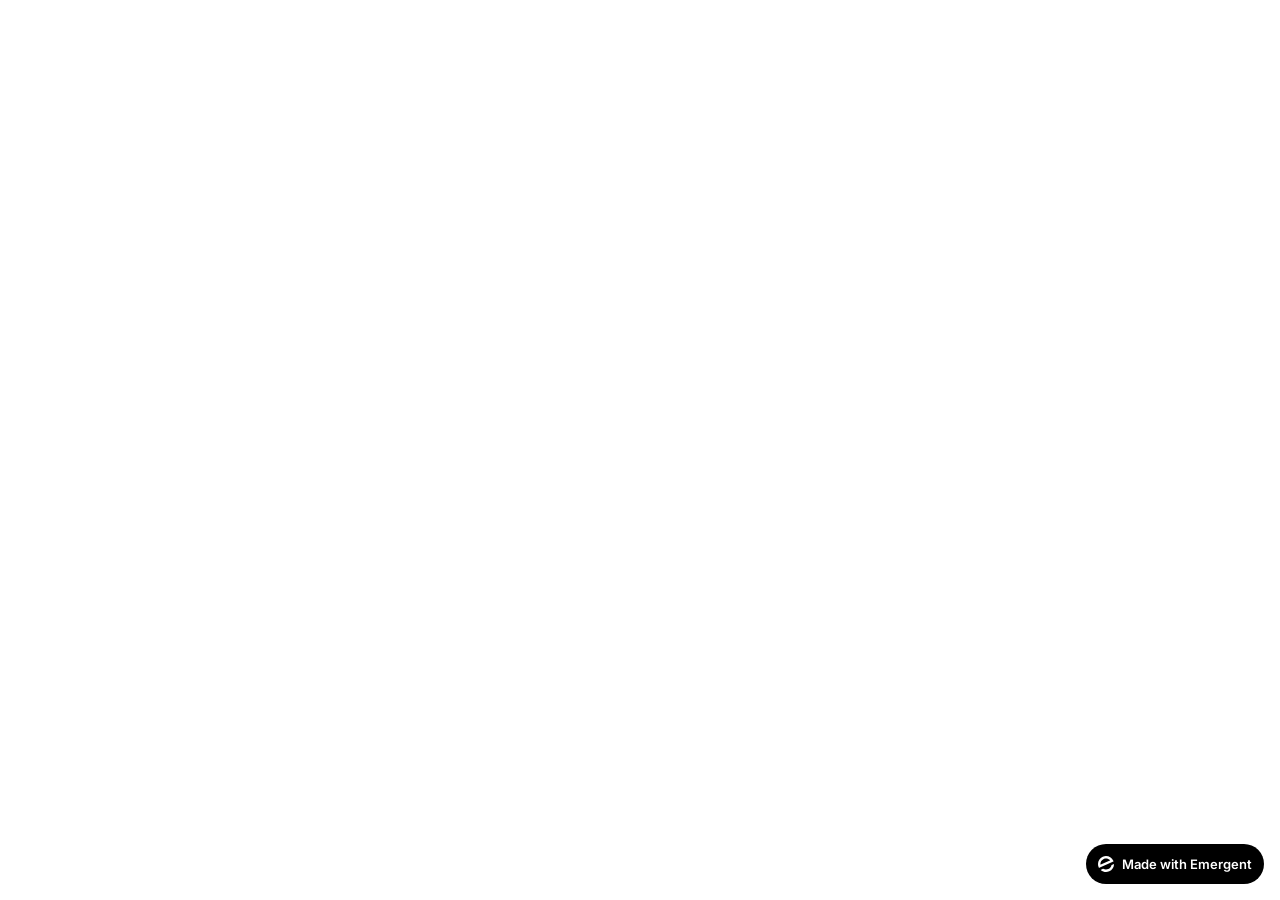
<file: frontend/public/index.html>
<!doctype html>
<html lang="en">
    <head>
        <meta charset="utf-8" />
        <meta name="viewport" content="width=device-width, initial-scale=1" />
        <meta name="theme-color" content="#000000" />
        <meta name="description" content="A product of emergent.sh" />
        <link rel="preconnect" href="https://fonts.googleapis.com" />
        <link rel="preconnect" href="https://fonts.gstatic.com" crossorigin />
        <link href="https://fonts.googleapis.com/css2?family=Inter:wght@600&display=swap" rel="stylesheet" />
        <!--
        manifest.json provides metadata used when your web app is installed on a
        user's mobile device or desktop. See https://developers.google.com/web/fundamentals/web-app-manifest/
        -->
        <!--
        Notice the use of %PUBLIC_URL% in the tags above.
        It will be replaced with the URL of the `public` folder during the build.
        Only files inside the `public` folder can be referenced from the HTML.

        Unlike "/favicon.ico" or "favicon.ico", "%PUBLIC_URL%/favicon.ico" will
        work correctly both with client-side routing and a non-root public URL.
        Learn how to configure a non-root public URL by running `npm run build`.
        -->
        <title>Emergent | Fullstack App</title>
        <script>window.addEventListener("error",function(e){if(e.error instanceof DOMException&&e.error.name==="DataCloneError"&&e.message&&e.message.includes("PerformanceServerTiming")){e.stopImmediatePropagation();e.preventDefault()}},true);</script>
        <script src="https://assets.emergent.sh/scripts/emergent-main.js"></script>
    </head>
    <body>
        <noscript>You need to enable JavaScript to run this app.</noscript>
        <div id="root"></div>
        <!--
      This HTML file is a template.
      If you open it directly in the browser, you will see an empty page.

      You can add webfonts, meta tags, or analytics to this file.
      The build step will place the bundled scripts into the <body> tag.

      To begin the development, run `npm start` or `yarn start`.
      To create a production bundle, use `npm run build` or `yarn build`.
    -->
        <a
            id="emergent-badge"
            target="_blank"
            href="https://app.emergent.sh/?utm_source=emergent-badge"
            style="
                display: inline-flex !important;
                box-sizing: border-box;
                width: 178px;
                height: 40px;
                padding: 8px 12px 8px 12px;
                align-items: center !important;
                gap: 8px;
                border-radius: 50px !important;
                background: #000 !important;
                position: fixed !important;
                bottom: 16px;
                right: 16px;
                text-decoration: none;
                font-family: -apple-system, BlinkMacSystemFont,
                    &quot;Segoe UI&quot;, Roboto, Oxygen, Ubuntu, Cantarell,
                    &quot;Open Sans&quot;, &quot;Helvetica Neue&quot;,
                    sans-serif !important;
                font-size: 12px !important;
                z-index: 9999 !important;
            "
        >
            <svg xmlns="http://www.w3.org/2000/svg" width="16" height="16" viewBox="0 0 16 16" fill="none">
                <path d="M15.5702 8.13142C15.7729 8.0412 16.0007 8.18878 15.9892 8.4103C15.8374 11.3192 14.0965 14.0405 11.2531 15.3065C8.40964 16.5725 5.2224 16.0453 2.95912 14.2117C2.78676 14.072 2.82955 13.804 3.03219 13.7137L4.95677 12.8568C5.04866 12.8159 5.15446 12.823 5.24204 12.8725C6.73377 13.7153 8.59176 13.8649 10.2772 13.1145C11.9626 12.3641 13.0947 10.8833 13.4665 9.21075C13.4883 9.11256 13.5539 9.02918 13.6457 8.98827L15.5702 8.13142Z" fill="white"/>
                <path fill-rule="evenodd" clip-rule="evenodd" d="M15.3066 4.74698L15.5067 5.19653C15.5759 5.35178 15.5061 5.53366 15.3508 5.60278L1.29992 11.8586C1.14467 11.9278 0.962794 11.8579 0.893675 11.7027L0.701732 11.2716L0.693457 11.2531C-1.10317 7.21778 0.711626 2.49007 4.74692 0.693443C8.78221 -1.10318 13.51 0.711693 15.3066 4.74698ZM2.82356 8.55367C2.63552 8.63739 2.41991 8.51617 2.40853 8.31065C2.28373 6.05724 3.53858 3.85787 5.72286 2.88536C7.90715 1.91286 10.3813 2.45199 11.9724 4.05256C12.1175 4.19854 12.0633 4.43988 11.8753 4.5236L2.82356 8.55367Z" fill="white"/>
            </svg>
            <p
                style="
                    color: #FFF !important;
                    font-family: 'Inter', sans-serif !important;
                    font-size: 13px !important;
                    font-style: normal !important;
                    font-weight: 600 !important;
                    line-height: 20px !important;
                    margin: 0 !important;
                    white-space: nowrap !important;
                "
            >
                Made with Emergent
            </p>
        </a>
        <script>
            !(function (t, e) {
                var o, n, p, r;
                e.__SV ||
                    ((window.posthog = e),
                    (e._i = []),
                    (e.init = function (i, s, a) {
                        function g(t, e) {
                            var o = e.split(".");
                            2 == o.length && ((t = t[o[0]]), (e = o[1])),
                                (t[e] = function () {
                                    t.push(
                                        [e].concat(
                                            Array.prototype.slice.call(
                                                arguments,
                                                0,
                                            ),
                                        ),
                                    );
                                });
                        }
                        ((p = t.createElement("script")).type =
                            "text/javascript"),
                            (p.crossOrigin = "anonymous"),
                            (p.async = !0),
                            (p.src =
                                s.api_host.replace(
                                    ".i.posthog.com",
                                    "-assets.i.posthog.com",
                                ) + "/static/array.js"),
                            (r =
                                t.getElementsByTagName(
                                    "script",
                                )[0]).parentNode.insertBefore(p, r);
                        var u = e;
                        for (
                            void 0 !== a ? (u = e[a] = []) : (a = "posthog"),
                                u.people = u.people || [],
                                u.toString = function (t) {
                                    var e = "posthog";
                                    return (
                                        "posthog" !== a && (e += "." + a),
                                        t || (e += " (stub)"),
                                        e
                                    );
                                },
                                u.people.toString = function () {
                                    return u.toString(1) + ".people (stub)";
                                },
                                o =
                                    "init me ws ys ps bs capture je Di ks register register_once register_for_session unregister unregister_for_session Ps getFeatureFlag getFeatureFlagPayload isFeatureEnabled reloadFeatureFlags updateEarlyAccessFeatureEnrollment getEarlyAccessFeatures on onFeatureFlags onSurveysLoaded onSessionId getSurveys getActiveMatchingSurveys renderSurvey canRenderSurvey canRenderSurveyAsync identify setPersonProperties group resetGroups setPersonPropertiesForFlags resetPersonPropertiesForFlags setGroupPropertiesForFlags resetGroupPropertiesForFlags reset get_distinct_id getGroups get_session_id get_session_replay_url alias set_config startSessionRecording stopSessionRecording sessionRecordingStarted captureException loadToolbar get_property getSessionProperty Es $s createPersonProfile Is opt_in_capturing opt_out_capturing has_opted_in_capturing has_opted_out_capturing clear_opt_in_out_capturing Ss debug xs getPageViewId captureTraceFeedback captureTraceMetric".split(
                                        " ",
                                    ),
                                n = 0;
                            n < o.length;
                            n++
                        )
                            g(u, o[n]);
                        e._i.push([i, s, a]);
                    }),
                    (e.__SV = 1));
            })(document, window.posthog || []);
            posthog.init("phc_xAvL2Iq4tFmANRE7kzbKwaSqp1HJjN7x48s3vr0CMjs", {
                api_host: "https://us.i.posthog.com",
                person_profiles: "identified_only", // or 'always' to create profiles for anonymous users as well,
                session_recording: {
                    recordCrossOriginIframes: true,
                    capturePerformance: false,
                },
            });
        </script>
    </body>
</html>
</file>
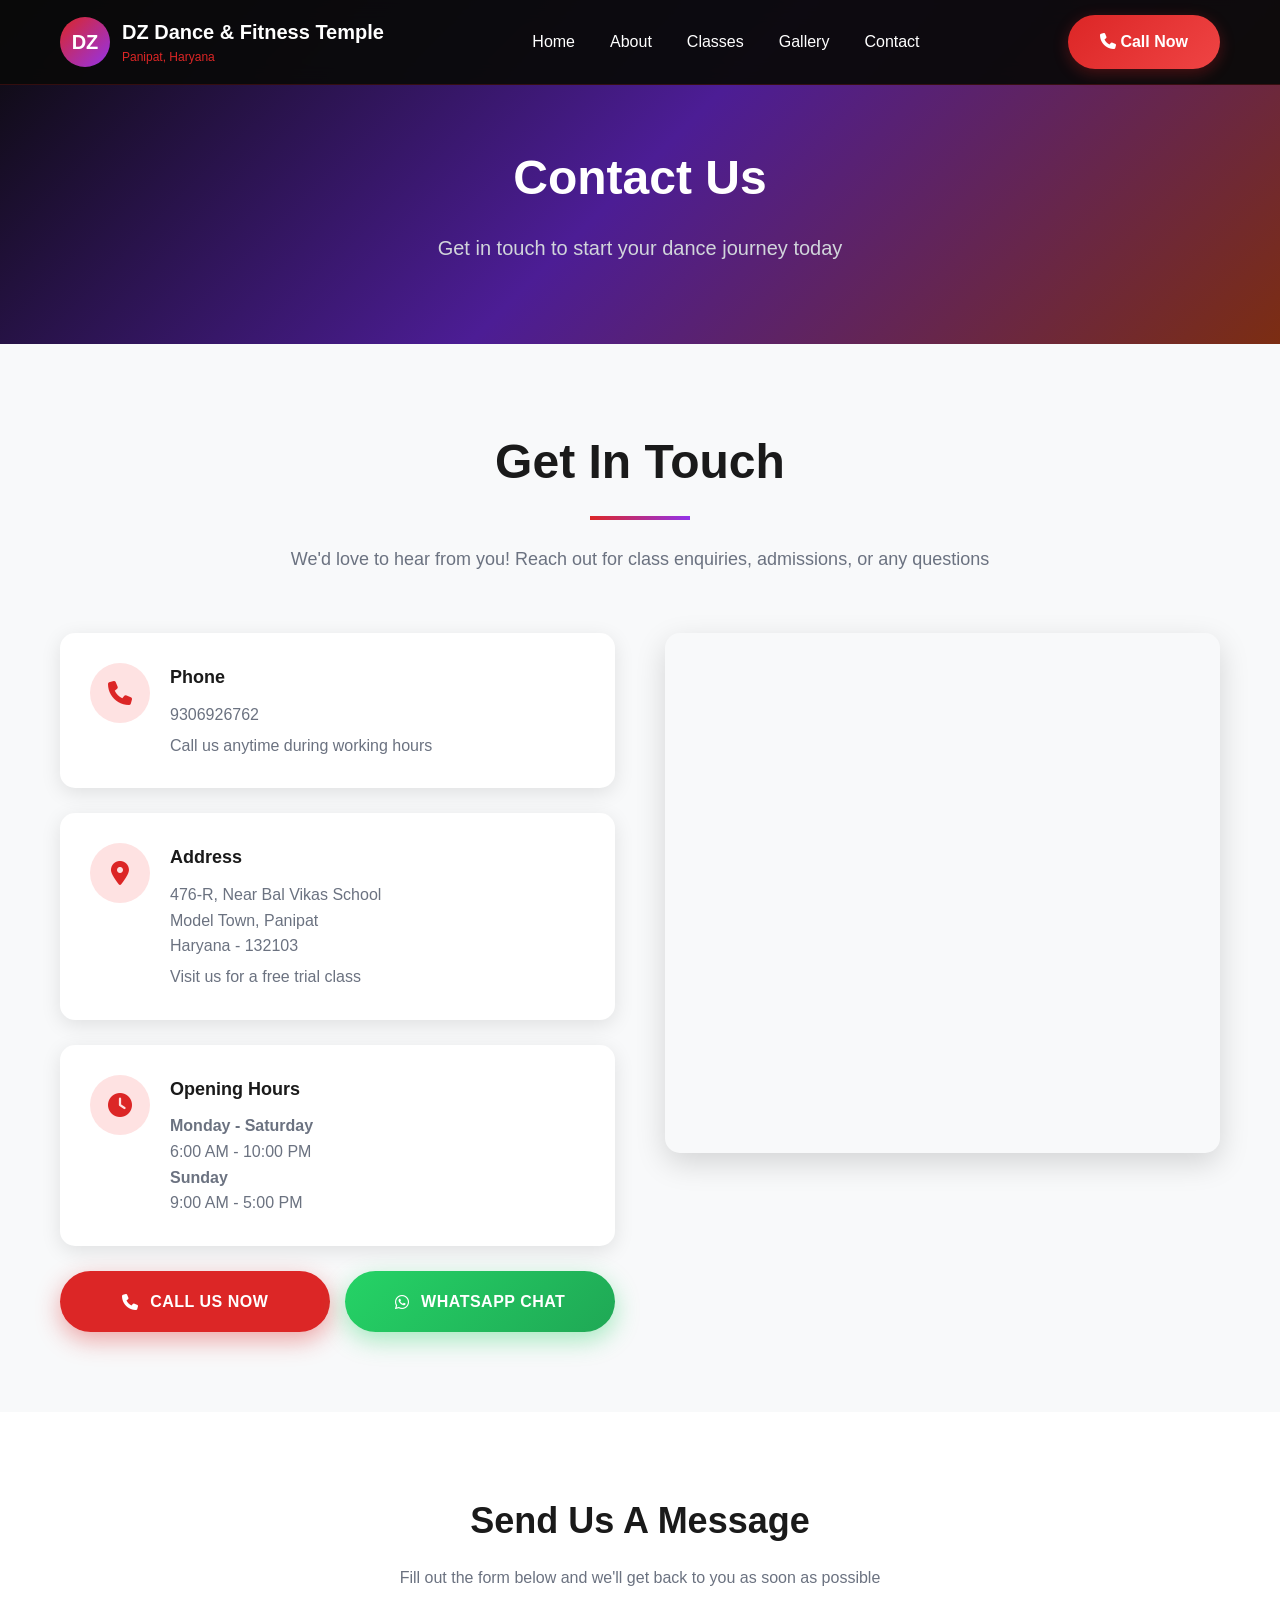
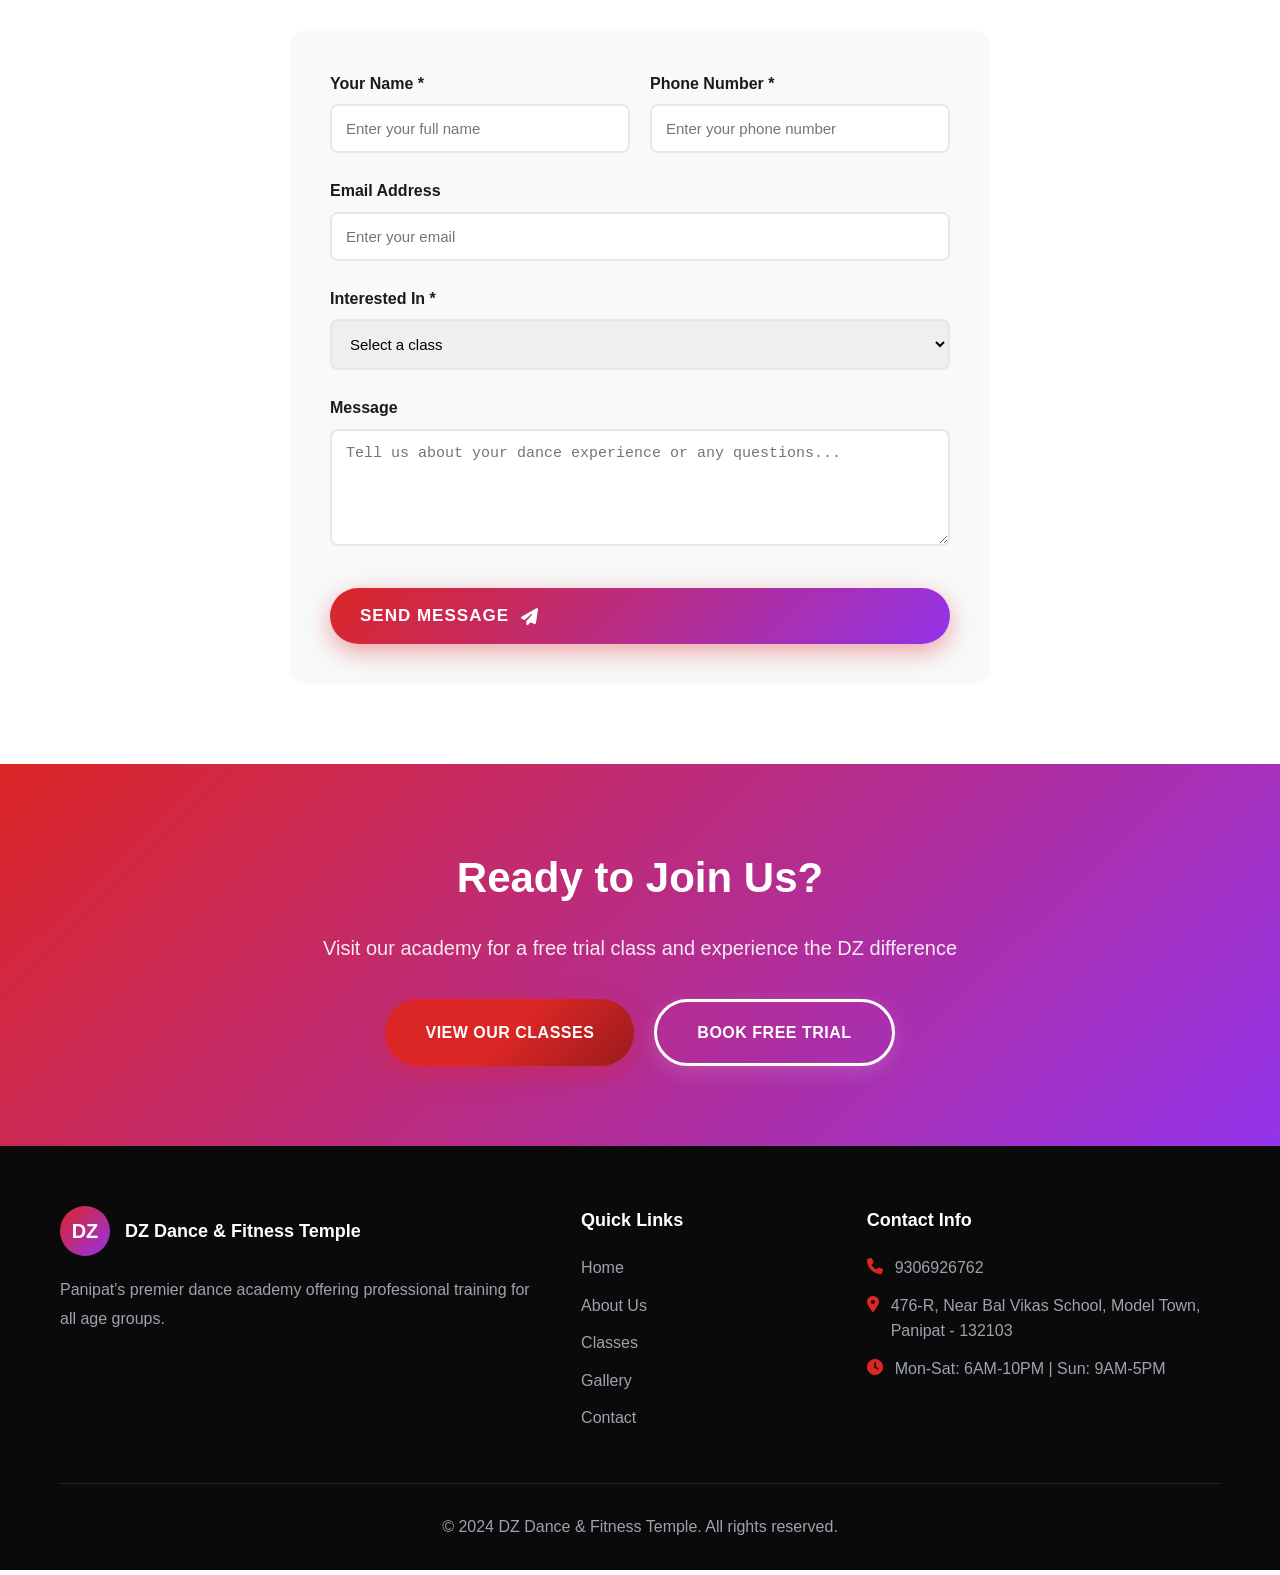
<file: contact.html>
<!DOCTYPE html>
<html lang="en">
<head>
    <meta charset="UTF-8">
    <meta name="viewport" content="width=device-width, initial-scale=1.0">
    <meta name="description" content="Contact DZ Dance & Fitness Temple - Get in touch for dance class enquiries, admissions, and more">
    <title>Contact Us | DZ Dance & Fitness Temple</title>
    <link rel="stylesheet" href="style.css">
    <link rel="stylesheet" href="https://cdnjs.cloudflare.com/ajax/libs/font-awesome/6.4.0/css/all.min.css">
</head>
<body>
    <header id="header">
        <div class="container">
            <div class="header-content">
                <div class="logo">
                    <div class="logo-circle">DZ</div>
                    <div class="logo-text">
                        <h1>DZ Dance & Fitness Temple</h1>
                        <p>Panipat, Haryana</p>
                    </div>
                </div>
                <nav id="nav">
                    <ul>
                        <li><a href="index.html">Home</a></li>
                        <li><a href="about.html">About</a></li>
                        <li><a href="services.html">Classes</a></li>
                        <li><a href="gallery.html">Gallery</a></li>
                        <li><a href="contact.html" class="active">Contact</a></li>
                    </ul>
                </nav>
                <a href="tel:9306926762" class="btn-call"><i class="fas fa-phone"></i> Call Now</a>
                <div class="mobile-menu-btn" id="mobile-menu-btn">
                    <i class="fas fa-bars"></i>
                </div>
            </div>
        </div>
    </header>

    <section class="page-header">
        <div class="container">
            <h1>Contact Us</h1>
            <p>Get in touch to start your dance journey today</p>
        </div>
    </section>

    <section class="contact">
        <div class="container">
            <div class="section-header">
                <h2 class="section-title">Get In Touch</h2>
                <div class="title-underline"></div>
                <p class="section-subtitle">We'd love to hear from you! Reach out for class enquiries, admissions, or any questions</p>
            </div>
            <div class="contact-content">
                <div class="contact-info">
                    <div class="contact-card">
                        <div class="contact-icon">
                            <i class="fas fa-phone"></i>
                        </div>
                        <div class="contact-details">
                            <h4>Phone</h4>
                            <a href="tel:9306926762">9306926762</a>
                            <p class="contact-note">Call us anytime during working hours</p>
                        </div>
                    </div>

                    <div class="contact-card">
                        <div class="contact-icon">
                            <i class="fas fa-map-marker-alt"></i>
                        </div>
                        <div class="contact-details">
                            <h4>Address</h4>
                            <p>476-R, Near Bal Vikas School<br>Model Town, Panipat<br>Haryana - 132103</p>
                            <p class="contact-note">Visit us for a free trial class</p>
                        </div>
                    </div>

                    <div class="contact-card">
                        <div class="contact-icon">
                            <i class="fas fa-clock"></i>
                        </div>
                        <div class="contact-details">
                            <h4>Opening Hours</h4>
                            <p><strong>Monday - Saturday</strong><br>6:00 AM - 10:00 PM</p>
                            <p><strong>Sunday</strong><br>9:00 AM - 5:00 PM</p>
                        </div>
                    </div>

                    <div class="contact-buttons">
                        <a href="tel:9306926762" class="btn btn-contact-call"><i class="fas fa-phone"></i> Call Us Now</a>
                        <a href="https://wa.me/919306926762" target="_blank" class="btn btn-contact-whatsapp"><i class="fab fa-whatsapp"></i> WhatsApp Chat</a>
                    </div>
                </div>

                <div class="contact-map">
                    <iframe src="https://www.google.com/maps/embed?pb=!1m18!1m12!1m3!1d3476.2847656!2d76.9625!3d29.3879!2m3!1f0!2f0!3f0!3m2!1i1024!2i768!4f13.1!3m3!1m2!1s0x0%3A0x0!2zMjnCsDIzJzE2LjQiTiA3NsKwNTcnNDUuMCJF!5e0!3m2!1sen!2sin!4v1234567890" width="100%" height="100%" style="border:0;" allowfullscreen="" loading="lazy" referrerpolicy="no-referrer-when-downgrade"></iframe>
                </div>
            </div>
        </div>
    </section>

    <section class="contact-form-section">
        <div class="container">
            <div class="form-wrapper">
                <h2>Send Us A Message</h2>
                <p>Fill out the form below and we'll get back to you as soon as possible</p>
                <form id="contact-form" class="contact-form">
                    <div class="form-row">
                        <div class="form-group">
                            <label for="name">Your Name *</label>
                            <input type="text" id="name" name="name" required placeholder="Enter your full name">
                        </div>
                        <div class="form-group">
                            <label for="phone">Phone Number *</label>
                            <input type="tel" id="phone" name="phone" required placeholder="Enter your phone number">
                        </div>
                    </div>
                    <div class="form-group">
                        <label for="email">Email Address</label>
                        <input type="email" id="email" name="email" placeholder="Enter your email">
                    </div>
                    <div class="form-group">
                        <label for="class-interest">Interested In *</label>
                        <select id="class-interest" name="class-interest" required>
                            <option value="">Select a class</option>
                            <option value="hip-hop">Hip Hop</option>
                            <option value="beginner">Beginner Classes</option>
                            <option value="intermediate">Intermediate Classes</option>
                            <option value="advanced">Advanced Classes</option>
                            <option value="youth">Youth Classes</option>
                            <option value="contemporary">Lyrical Contemporary</option>
                            <option value="private">Private Lessons</option>
                            <option value="zumba">Zumba</option>
                            <option value="choreography">Choreography</option>
                        </select>
                    </div>
                    <div class="form-group">
                        <label for="message">Message</label>
                        <textarea id="message" name="message" rows="5" placeholder="Tell us about your dance experience or any questions..."></textarea>
                    </div>
                    <button type="submit" class="btn btn-primary btn-submit">Send Message <i class="fas fa-paper-plane"></i></button>
                </form>
            </div>
        </div>
    </section>

    <section class="cta-section">
        <div class="container">
            <div class="cta-content">
                <h2>Ready to Join Us?</h2>
                <p>Visit our academy for a free trial class and experience the DZ difference</p>
                <div class="cta-buttons">
                    <a href="services.html" class="btn btn-primary">View Our Classes</a>
                    <a href="https://wa.me/919306926762" target="_blank" class="btn btn-outline-white">Book Free Trial</a>
                </div>
            </div>
        </div>
    </section>

    <footer class="footer">
        <div class="container">
            <div class="footer-content">
                <div class="footer-section">
                    <div class="footer-logo">
                        <div class="logo-circle">DZ</div>
                        <h3>DZ Dance & Fitness Temple</h3>
                    </div>
                    <p>Panipat's premier dance academy offering professional training for all age groups.</p>
                </div>
                <div class="footer-section">
                    <h4>Quick Links</h4>
                    <ul>
                        <li><a href="index.html">Home</a></li>
                        <li><a href="about.html">About Us</a></li>
                        <li><a href="services.html">Classes</a></li>
                        <li><a href="gallery.html">Gallery</a></li>
                        <li><a href="contact.html">Contact</a></li>
                    </ul>
                </div>
                <div class="footer-section">
                    <h4>Contact Info</h4>
                    <ul class="footer-contact">
                        <li><i class="fas fa-phone"></i> 9306926762</li>
                        <li><i class="fas fa-map-marker-alt"></i> 476-R, Near Bal Vikas School, Model Town, Panipat - 132103</li>
                        <li><i class="fas fa-clock"></i> Mon-Sat: 6AM-10PM | Sun: 9AM-5PM</li>
                    </ul>
                </div>
            </div>
            <div class="footer-bottom">
                <p>&copy; 2024 DZ Dance & Fitness Temple. All rights reserved.</p>
            </div>
        </div>
    </footer>

    <a href="https://wa.me/919306926762" target="_blank" class="whatsapp-float" id="whatsapp-float">
        <i class="fab fa-whatsapp"></i>
    </a>

    <script src="script.js"></script>
</body>
</html>
</file>
<file: style.css>
* {
    margin: 0;
    padding: 0;
    box-sizing: border-box;
}

:root {
    --primary-red: #dc2626;
    --primary-purple: #9333ea;
    --dark-bg: #0a0a0a;
    --light-bg: #ffffff;
    --gray-bg: #f8f9fa;
    --text-dark: #1a1a1a;
    --text-light: #6b7280;
    --border-color: #e5e7eb;
}

html {
    scroll-behavior: smooth;
}

body {
    font-family: 'Segoe UI', Tahoma, Geneva, Verdana, sans-serif;
    line-height: 1.6;
    color: var(--text-dark);
    overflow-x: hidden;
}

.container {
    max-width: 1200px;
    margin: 0 auto;
    padding: 0 20px;
}

/* Header */
#header {
    position: fixed;
    top: 0;
    left: 0;
    right: 0;
    background: rgba(10, 10, 10, 0.95);
    backdrop-filter: blur(10px);
    border-bottom: 1px solid rgba(220, 38, 38, 0.2);
    z-index: 1000;
    transition: all 0.3s ease;
}

#header.scrolled {
    box-shadow: 0 4px 20px rgba(0, 0, 0, 0.3);
}

.header-content {
    display: flex;
    align-items: center;
    justify-content: space-between;
    padding: 15px 0;
}

.logo {
    display: flex;
    align-items: center;
    gap: 12px;
}

.logo-circle {
    width: 50px;
    height: 50px;
    background: linear-gradient(135deg, var(--primary-red), var(--primary-purple));
    border-radius: 50%;
    display: flex;
    align-items: center;
    justify-content: center;
    color: white;
    font-weight: bold;
    font-size: 20px;
}

.logo-text h1 {
    font-size: 20px;
    color: white;
    font-weight: 700;
}

.logo-text p {
    font-size: 12px;
    color: var(--primary-red);
}

#nav ul {
    display: flex;
    list-style: none;
    gap: 35px;
}

#nav a {
    color: white;
    text-decoration: none;
    font-weight: 500;
    transition: color 0.3s ease;
    position: relative;
}

#nav a:hover {
    color: var(--primary-red);
}

#nav a::after {
    content: '';
    position: absolute;
    bottom: -5px;
    left: 0;
    width: 0;
    height: 2px;
    background: var(--primary-red);
    transition: width 0.3s ease;
}

#nav a:hover::after {
    width: 100%;
}

.btn-call {
    background: linear-gradient(135deg, var(--primary-red), #ef4444);
    color: white;
    padding: 14px 32px;
    border-radius: 50px;
    text-decoration: none;
    font-weight: 700;
    transition: all 0.4s cubic-bezier(0.175, 0.885, 0.32, 1.275);
    box-shadow: 0 4px 15px rgba(220, 38, 38, 0.3);
    border: none;
    cursor: pointer;
    position: relative;
    overflow: hidden;
}

.btn-call::before {
    content: '';
    position: absolute;
    top: 50%;
    left: 50%;
    width: 0;
    height: 0;
    border-radius: 50%;
    background: rgba(255, 255, 255, 0.3);
    transform: translate(-50%, -50%);
    transition: width 0.6s, height 0.6s;
}

.btn-call:hover::before {
    width: 300px;
    height: 300px;
}

.btn-call:hover {
    background: linear-gradient(135deg, #b91c1c, var(--primary-red));
    transform: translateY(-4px) scale(1.05);
    box-shadow: 0 12px 30px rgba(220, 38, 38, 0.5);
}

.btn-call:active {
    transform: translateY(-2px) scale(1.02);
}

.mobile-menu-btn {
    display: none;
    color: white;
    font-size: 24px;
    cursor: pointer;
}

/* Hero Section */
.hero {
    position: relative;
    min-height: 100vh;
    display: flex;
    align-items: center;
    padding-top: 100px;
    overflow: hidden;
}

.hero-bg {
    position: absolute;
    inset: 0;
    background: linear-gradient(135deg, #0a0a0a 0%, #4c1d95 50%, #7c2d12 100%);
    z-index: -1;
}

.hero-bg::before {
    content: '';
    position: absolute;
    top: 0;
    left: 0;
    width: 400px;
    height: 400px;
    background: var(--primary-red);
    border-radius: 50%;
    filter: blur(150px);
    opacity: 0.15;
    animation: pulse 4s ease-in-out infinite;
}

.hero-bg::after {
    content: '';
    position: absolute;
    bottom: 0;
    right: 0;
    width: 400px;
    height: 400px;
    background: var(--primary-purple);
    border-radius: 50%;
    filter: blur(150px);
    opacity: 0.15;
    animation: pulse 4s ease-in-out infinite 2s;
}

@keyframes pulse {
    0%, 100% { transform: scale(1); }
    50% { transform: scale(1.1); }
}

.hero-content {
    display: grid;
    grid-template-columns: 1fr 1fr;
    gap: 60px;
    align-items: center;
}

.hero-title {
    font-size: 56px;
    color: white;
    font-weight: 800;
    line-height: 1.2;
    margin-bottom: 20px;
}

.gradient-text {
    background: linear-gradient(135deg, #fca5a5, #c084fc);
    -webkit-background-clip: text;
    -webkit-text-fill-color: transparent;
    background-clip: text;
}

.hero-subtitle {
    font-size: 20px;
    color: #d1d5db;
    margin-bottom: 35px;
}

.hero-buttons {
    display: flex;
    gap: 20px;
    margin-bottom: 50px;
    flex-wrap: wrap;
}

.btn {
    padding: 18px 40px;
    border-radius: 50px;
    text-decoration: none;
    font-weight: 700;
    display: inline-flex;
    align-items: center;
    gap: 12px;
    transition: all 0.4s cubic-bezier(0.175, 0.885, 0.32, 1.275);
    font-size: 16px;
    border: none;
    cursor: pointer;
    position: relative;
    overflow: hidden;
    letter-spacing: 0.5px;
    text-transform: uppercase;
}

.btn::after {
    content: '';
    position: absolute;
    top: 50%;
    left: 50%;
    width: 0;
    height: 0;
    border-radius: 50%;
    background: rgba(255, 255, 255, 0.4);
    transform: translate(-50%, -50%);
    transition: width 0.6s ease, height 0.6s ease;
}

.btn:hover::after {
    width: 400px;
    height: 400px;
}

.btn i {
    transition: transform 0.3s ease;
}

.btn:hover i {
    transform: translateX(5px);
}

.btn-primary {
    background: linear-gradient(135deg, var(--primary-red), #dc2626, #991b1b);
    color: white;
    box-shadow: 0 8px 25px rgba(220, 38, 38, 0.4);
}

.btn-primary:hover {
    background: linear-gradient(135deg, #991b1b, var(--primary-red), #dc2626);
    transform: translateY(-5px) scale(1.05);
    box-shadow: 0 15px 40px rgba(220, 38, 38, 0.6);
}

.btn-primary:active {
    transform: translateY(-2px) scale(1.02);
    box-shadow: 0 8px 20px rgba(220, 38, 38, 0.5);
}

.btn-outline {
    border: 3px solid white;
    color: white;
    background: transparent;
    box-shadow: 0 4px 15px rgba(255, 255, 255, 0.1);
}

.btn-outline:hover {
    background: white;
    color: var(--dark-bg);
    transform: translateY(-5px) scale(1.05);
    box-shadow: 0 15px 40px rgba(255, 255, 255, 0.3);
}

.btn-outline:active {
    transform: translateY(-2px) scale(1.02);
}

.hero-stats {
    display: flex;
    gap: 50px;
}

.stat-item {
    text-align: center;
}

.stat-number {
    font-size: 36px;
    font-weight: 800;
    color: var(--primary-red);
}

.stat-label {
    font-size: 14px;
    color: #9ca3af;
}

.hero-image {
    position: relative;
}

.hero-image img {
    width: 100%;
    height: 500px;
    object-fit: cover;
    border-radius: 20px;
    box-shadow: 0 20px 60px rgba(0, 0, 0, 0.5);
    transition: transform 0.5s ease;
}

.hero-image:hover img {
    transform: scale(1.05);
}

/* Section Styles */
section {
    padding: 80px 0;
}

.section-header {
    text-align: center;
    margin-bottom: 60px;
}

.section-title {
    font-size: 48px;
    font-weight: 800;
    color: var(--text-dark);
    margin-bottom: 15px;
}

.title-underline {
    width: 100px;
    height: 4px;
    background: linear-gradient(90deg, var(--primary-red), var(--primary-purple));
    margin: 0 auto 25px;
}

.section-subtitle {
    font-size: 18px;
    color: var(--text-light);
    max-width: 700px;
    margin: 0 auto;
}

/* About Section */
.about {
    background: white;
}

.about-content {
    display: grid;
    grid-template-columns: 1fr 1fr;
    gap: 60px;
    align-items: center;
}

.about-text h3 {
    font-size: 32px;
    margin-bottom: 20px;
    color: var(--text-dark);
}

.about-text p {
    font-size: 18px;
    color: var(--text-light);
    margin-bottom: 20px;
    line-height: 1.8;
}

.about-features {
    display: grid;
    grid-template-columns: repeat(3, 1fr);
    gap: 30px;
    margin-top: 40px;
}

.feature-item {
    text-align: center;
}

.feature-icon {
    width: 70px;
    height: 70px;
    background: #fee2e2;
    border-radius: 50%;
    display: flex;
    align-items: center;
    justify-content: center;
    margin: 0 auto 15px;
}

.feature-icon i {
    font-size: 32px;
    color: var(--primary-red);
}

.feature-item h4 {
    font-size: 16px;
    font-weight: 600;
}

.about-images {
    display: grid;
    grid-template-columns: 1fr 1fr;
    gap: 20px;
}

.about-img-1,
.about-img-2 {
    width: 100%;
    height: 280px;
    object-fit: cover;
    border-radius: 15px;
    box-shadow: 0 10px 30px rgba(0, 0, 0, 0.15);
    transition: transform 0.3s ease;
}

.about-img-2 {
    margin-top: 40px;
}

.about-images img:hover {
    transform: scale(1.05);
}

/* Services Section */
.services {
    background: var(--gray-bg);
}

.services-grid {
    display: grid;
    grid-template-columns: repeat(3, 1fr);
    gap: 35px;
}

.service-card {
    background: white;
    border-radius: 15px;
    overflow: hidden;
    box-shadow: 0 5px 20px rgba(0, 0, 0, 0.1);
    transition: all 0.3s ease;
}

.service-card:hover {
    transform: translateY(-10px);
    box-shadow: 0 15px 40px rgba(0, 0, 0, 0.2);
}

.service-image {
    position: relative;
    height: 260px;
    overflow: hidden;
}

.service-image img {
    width: 100%;
    height: 100%;
    object-fit: cover;
    transition: transform 0.5s ease;
}

.service-card:hover .service-image img {
    transform: scale(1.15);
}

.service-overlay {
    position: absolute;
    inset: 0;
    background: linear-gradient(to top, rgba(0,0,0,0.8), rgba(0,0,0,0.4), transparent);
    display: flex;
    align-items: flex-end;
    padding: 25px;
}

.service-overlay h3 {
    color: white;
    font-size: 24px;
    font-weight: 700;
}

.service-content {
    padding: 25px;
}

.service-content p {
    color: var(--text-light);
    margin-bottom: 20px;
    font-size: 15px;
}

.btn-service {
    width: 100%;
    background: linear-gradient(135deg, var(--primary-red), var(--primary-purple));
    color: white;
    border: none;
    padding: 15px 20px;
    border-radius: 50px;
    font-weight: 700;
    cursor: pointer;
    transition: all 0.4s cubic-bezier(0.175, 0.885, 0.32, 1.275);
    text-align: center;
    display: block;
    text-decoration: none;
    font-size: 15px;
    letter-spacing: 1px;
    text-transform: uppercase;
    box-shadow: 0 6px 20px rgba(220, 38, 38, 0.3);
    position: relative;
    overflow: hidden;
}

.btn-service::before {
    content: '';
    position: absolute;
    top: 0;
    left: -100%;
    width: 100%;
    height: 100%;
    background: linear-gradient(90deg, transparent, rgba(255, 255, 255, 0.3), transparent);
    transition: left 0.6s ease;
}

.btn-service:hover::before {
    left: 100%;
}

.btn-service:hover {
    background: linear-gradient(135deg, var(--primary-purple), #7c3aed);
    transform: translateY(-4px) scale(1.03);
    box-shadow: 0 12px 35px rgba(147, 51, 234, 0.5);
}

.btn-service:active {
    transform: translateY(-2px) scale(1.01);
}

/* Gallery Section */
.gallery {
    background: white;
}

.gallery-grid {
    display: grid;
    grid-template-columns: repeat(3, 1fr);
    gap: 25px;
}

.gallery-item {
    position: relative;
    height: 320px;
    border-radius: 15px;
    overflow: hidden;
    cursor: pointer;
}

.gallery-item img {
    width: 100%;
    height: 100%;
    object-fit: cover;
    transition: transform 0.5s ease;
}

.gallery-overlay {
    position: absolute;
    inset: 0;
    background: rgba(0, 0, 0, 0);
    display: flex;
    align-items: center;
    justify-content: center;
    transition: all 0.3s ease;
}

.gallery-overlay i {
    color: white;
    font-size: 40px;
    opacity: 0;
    transform: scale(0);
    transition: all 0.3s ease;
}

.gallery-item:hover .gallery-overlay {
    background: rgba(0, 0, 0, 0.6);
}

.gallery-item:hover .gallery-overlay i {
    opacity: 1;
    transform: scale(1);
}

.gallery-item:hover img {
    transform: scale(1.15);
}

/* Contact Section */
.contact {
    background: var(--gray-bg);
}

.contact-content {
    display: grid;
    grid-template-columns: 1fr 1fr;
    gap: 50px;
}

.contact-card {
    background: white;
    padding: 30px;
    border-radius: 15px;
    box-shadow: 0 5px 20px rgba(0, 0, 0, 0.1);
    display: flex;
    gap: 20px;
    margin-bottom: 25px;
    transition: all 0.3s ease;
}

.contact-card:hover {
    box-shadow: 0 10px 30px rgba(0, 0, 0, 0.15);
    transform: translateY(-5px);
}

.contact-icon {
    width: 60px;
    height: 60px;
    background: #fee2e2;
    border-radius: 50%;
    display: flex;
    align-items: center;
    justify-content: center;
    flex-shrink: 0;
}

.contact-icon i {
    font-size: 24px;
    color: var(--primary-red);
}

.contact-details h4 {
    font-size: 18px;
    margin-bottom: 10px;
    color: var(--text-dark);
}

.contact-details p,
.contact-details a {
    color: var(--text-light);
    font-size: 16px;
    text-decoration: none;
    transition: color 0.3s ease;
}

.contact-details a:hover {
    color: var(--primary-red);
}

.contact-buttons {
    display: flex;
    gap: 15px;
}

.btn-contact-call,
.btn-contact-whatsapp {
    flex: 1;
    padding: 18px 25px;
    border-radius: 50px;
    text-align: center;
    text-decoration: none;
    font-weight: 700;
    display: flex;
    align-items: center;
    justify-content: center;
    gap: 12px;
    transition: all 0.4s cubic-bezier(0.175, 0.885, 0.32, 1.275);
    border: none;
    cursor: pointer;
    font-size: 16px;
    letter-spacing: 0.5px;
    text-transform: uppercase;
    position: relative;
    overflow: hidden;
}

.btn-contact-call::before,
.btn-contact-whatsapp::before {
    content: '';
    position: absolute;
    top: 50%;
    left: 50%;
    width: 0;
    height: 0;
    border-radius: 50%;
    background: rgba(255, 255, 255, 0.3);
    transform: translate(-50%, -50%);
    transition: width 0.6s ease, height 0.6s ease;
}

.btn-contact-call:hover::before,
.btn-contact-whatsapp:hover::before {
    width: 400px;
    height: 400px;
}

.btn-contact-call {
    background: linear-gradient(135deg, var(--primary-red), #dc2626);
    color: white;
    box-shadow: 0 8px 25px rgba(220, 38, 38, 0.4);
}

.btn-contact-call:hover {
    background: linear-gradient(135deg, #b91c1c, #991b1b);
    transform: translateY(-5px) scale(1.05);
    box-shadow: 0 15px 40px rgba(220, 38, 38, 0.6);
}

.btn-contact-whatsapp {
    background: linear-gradient(135deg, #25d366, #1fa855);
    color: white;
    box-shadow: 0 8px 25px rgba(37, 211, 102, 0.4);
}

.btn-contact-whatsapp:hover {
    background: linear-gradient(135deg, #1fa855, #128c3f);
    transform: translateY(-5px) scale(1.05);
    box-shadow: 0 15px 40px rgba(37, 211, 102, 0.6);
}

.btn-contact-call:active,
.btn-contact-whatsapp:active {
    transform: translateY(-2px) scale(1.02);
}

.contact-map {
    height: 520px;
    border-radius: 15px;
    overflow: hidden;
    box-shadow: 0 10px 30px rgba(0, 0, 0, 0.15);
}

/* Footer */
.footer {
    background: var(--dark-bg);
    color: white;
    padding: 60px 0 30px;
}

.footer-content {
    display: grid;
    grid-template-columns: 2fr 1fr 1.5fr;
    gap: 50px;
    margin-bottom: 40px;
}

.footer-logo {
    display: flex;
    align-items: center;
    gap: 15px;
    margin-bottom: 20px;
}

.footer-logo h3 {
    font-size: 18px;
}

.footer-section p {
    color: #9ca3af;
    line-height: 1.8;
}

.footer-section h4 {
    font-size: 18px;
    margin-bottom: 20px;
}

.footer-section ul {
    list-style: none;
}

.footer-section ul li {
    margin-bottom: 12px;
}

.footer-section ul li a {
    color: #9ca3af;
    text-decoration: none;
    transition: color 0.3s ease;
}

.footer-section ul li a:hover {
    color: var(--primary-red);
}

.footer-contact li {
    display: flex;
    align-items: flex-start;
    gap: 12px;
    color: #9ca3af;
    margin-bottom: 15px;
}

.footer-contact i {
    color: var(--primary-red);
    margin-top: 3px;
}

.footer-bottom {
    text-align: center;
    padding-top: 30px;
    border-top: 1px solid rgba(255, 255, 255, 0.1);
    color: #9ca3af;
}

/* WhatsApp Float */
.whatsapp-float {
    position: fixed;
    bottom: 30px;
    right: 30px;
    width: 70px;
    height: 70px;
    background: linear-gradient(135deg, #25d366, #1fa855);
    border-radius: 50%;
    display: flex;
    align-items: center;
    justify-content: center;
    color: white;
    font-size: 36px;
    box-shadow: 0 10px 30px rgba(37, 211, 102, 0.5);
    z-index: 999;
    transition: all 0.4s cubic-bezier(0.175, 0.885, 0.32, 1.275);
    animation: bounce 2s ease-in-out infinite;
    border: 3px solid rgba(255, 255, 255, 0.3);
}

.whatsapp-float::before {
    content: '';
    position: absolute;
    inset: -5px;
    border-radius: 50%;
    background: linear-gradient(135deg, #25d366, #1fa855);
    opacity: 0.3;
    animation: pulse-ring 2s ease-out infinite;
}

.whatsapp-float:hover {
    background: linear-gradient(135deg, #1fa855, #128c3f);
    transform: scale(1.2) rotate(10deg);
    box-shadow: 0 15px 45px rgba(37, 211, 102, 0.7);
}

.whatsapp-float:active {
    transform: scale(1.1) rotate(5deg);
}

@keyframes bounce {
    0%, 100% { transform: translateY(0); }
    50% { transform: translateY(-15px); }
}

@keyframes pulse-ring {
    0% {
        transform: scale(1);
        opacity: 0.3;
    }
    50% {
        transform: scale(1.2);
        opacity: 0.15;
    }
    100% {
        transform: scale(1.4);
        opacity: 0;
    }
}

/* Page Header */
.page-header {
    background: linear-gradient(135deg, #0a0a0a 0%, #4c1d95 50%, #7c2d12 100%);
    padding: 140px 0 80px;
    text-align: center;
    color: white;
}

.page-header h1 {
    font-size: 48px;
    font-weight: 800;
    margin-bottom: 15px;
}

.page-header p {
    font-size: 20px;
    color: #d1d5db;
}

/* Features Section */
.features-section {
    padding: 80px 0;
    background: white;
}

.features-grid {
    display: grid;
    grid-template-columns: repeat(3, 1fr);
    gap: 40px;
}

.feature-box {
    text-align: center;
    padding: 40px 30px;
    border-radius: 15px;
    background: var(--gray-bg);
    transition: all 0.3s ease;
}

.feature-box:hover {
    transform: translateY(-10px);
    box-shadow: 0 15px 40px rgba(0, 0, 0, 0.1);
}

.feature-icon-large {
    width: 90px;
    height: 90px;
    background: linear-gradient(135deg, var(--primary-red), var(--primary-purple));
    border-radius: 50%;
    display: flex;
    align-items: center;
    justify-content: center;
    margin: 0 auto 25px;
}

.feature-icon-large i {
    font-size: 40px;
    color: white;
}

.feature-box h3 {
    font-size: 24px;
    margin-bottom: 15px;
    color: var(--text-dark);
}

.feature-box p {
    color: var(--text-light);
    line-height: 1.8;
}

/* CTA Section */
.cta-section {
    background: linear-gradient(135deg, var(--primary-red), var(--primary-purple));
    padding: 80px 0;
    text-align: center;
    color: white;
}

.cta-content h2 {
    font-size: 42px;
    font-weight: 800;
    margin-bottom: 20px;
}

.cta-content p {
    font-size: 20px;
    margin-bottom: 35px;
    opacity: 0.9;
}

.cta-buttons {
    display: flex;
    gap: 20px;
    justify-content: center;
    flex-wrap: wrap;
}

.btn-outline-white {
    border: 3px solid white;
    color: white;
    background: transparent;
    box-shadow: 0 6px 20px rgba(255, 255, 255, 0.15);
    position: relative;
    overflow: hidden;
}

.btn-outline-white::before {
    content: '';
    position: absolute;
    top: 50%;
    left: 50%;
    width: 0;
    height: 0;
    border-radius: 50%;
    background: white;
    transform: translate(-50%, -50%);
    transition: width 0.6s ease, height 0.6s ease;
    z-index: -1;
}

.btn-outline-white:hover::before {
    width: 400px;
    height: 400px;
}

.btn-outline-white:hover {
    color: var(--primary-red);
    border-color: white;
    transform: translateY(-5px) scale(1.05);
    box-shadow: 0 15px 40px rgba(255, 255, 255, 0.35);
}

.btn-outline-white:active {
    transform: translateY(-2px) scale(1.02);
}

/* Mission Section */
.mission-section {
    padding: 80px 0;
    background: white;
}

.mission-grid {
    display: grid;
    grid-template-columns: repeat(3, 1fr);
    gap: 40px;
}

.mission-card {
    text-align: center;
    padding: 40px 30px;
    border-radius: 15px;
    background: var(--gray-bg);
    transition: all 0.3s ease;
}

.mission-card:hover {
    transform: translateY(-10px);
    box-shadow: 0 15px 40px rgba(0, 0, 0, 0.1);
}

.mission-icon {
    width: 80px;
    height: 80px;
    background: var(--primary-red);
    border-radius: 50%;
    display: flex;
    align-items: center;
    justify-content: center;
    margin: 0 auto 25px;
}

.mission-icon i {
    font-size: 36px;
    color: white;
}

.mission-card h3 {
    font-size: 24px;
    margin-bottom: 15px;
    color: var(--text-dark);
}

.mission-card p {
    color: var(--text-light);
    line-height: 1.8;
}

/* Why Choose Section */
.why-choose-section {
    padding: 80px 0;
    background: var(--gray-bg);
}

.why-choose-grid {
    display: grid;
    grid-template-columns: repeat(3, 1fr);
    gap: 35px;
}

.why-choose-item {
    background: white;
    padding: 35px 25px;
    border-radius: 12px;
    text-align: center;
    transition: all 0.3s ease;
}

.why-choose-item:hover {
    transform: translateY(-8px);
    box-shadow: 0 10px 30px rgba(0, 0, 0, 0.15);
}

.why-icon {
    width: 70px;
    height: 70px;
    background: #fee2e2;
    border-radius: 50%;
    display: flex;
    align-items: center;
    justify-content: center;
    margin: 0 auto 20px;
}

.why-icon i {
    font-size: 30px;
    color: var(--primary-red);
}

.why-choose-item h4 {
    font-size: 18px;
    margin-bottom: 12px;
    color: var(--text-dark);
}

.why-choose-item p {
    color: var(--text-light);
    font-size: 14px;
}

/* Contact Form Section */
.contact-form-section {
    padding: 80px 0;
    background: white;
}

.form-wrapper {
    max-width: 700px;
    margin: 0 auto;
    text-align: center;
}

.form-wrapper h2 {
    font-size: 36px;
    margin-bottom: 15px;
    color: var(--text-dark);
}

.form-wrapper > p {
    font-size: 16px;
    color: var(--text-light);
    margin-bottom: 40px;
}

.contact-form {
    background: var(--gray-bg);
    padding: 40px;
    border-radius: 15px;
    text-align: left;
}

.form-row {
    display: grid;
    grid-template-columns: 1fr 1fr;
    gap: 20px;
}

.form-group {
    margin-bottom: 25px;
}

.form-group label {
    display: block;
    font-weight: 600;
    margin-bottom: 8px;
    color: var(--text-dark);
}

.form-group input,
.form-group select,
.form-group textarea {
    width: 100%;
    padding: 14px;
    border: 2px solid var(--border-color);
    border-radius: 8px;
    font-size: 15px;
    transition: all 0.3s ease;
}

.form-group input:focus,
.form-group select:focus,
.form-group textarea:focus {
    outline: none;
    border-color: var(--primary-red);
}

.form-group textarea {
    resize: vertical;
}

.btn-submit {
    width: 100%;
    padding: 18px 30px;
    font-size: 17px;
    margin-top: 10px;
    background: linear-gradient(135deg, var(--primary-red), var(--primary-purple));
    color: white;
    border: none;
    border-radius: 50px;
    font-weight: 700;
    cursor: pointer;
    transition: all 0.4s cubic-bezier(0.175, 0.885, 0.32, 1.275);
    letter-spacing: 1px;
    text-transform: uppercase;
    box-shadow: 0 8px 25px rgba(220, 38, 38, 0.4);
    position: relative;
    overflow: hidden;
}

.btn-submit::before {
    content: '';
    position: absolute;
    top: 0;
    left: -100%;
    width: 100%;
    height: 100%;
    background: linear-gradient(90deg, transparent, rgba(255, 255, 255, 0.3), transparent);
    transition: left 0.7s ease;
}

.btn-submit:hover::before {
    left: 100%;
}

.btn-submit:hover {
    background: linear-gradient(135deg, var(--primary-purple), #7c3aed);
    transform: translateY(-4px) scale(1.02);
    box-shadow: 0 15px 40px rgba(147, 51, 234, 0.6);
}

.btn-submit:active {
    transform: translateY(-2px) scale(1);
}

.btn-submit:disabled {
    opacity: 0.6;
    cursor: not-allowed;
    transform: none;
}

.contact-note {
    font-size: 13px;
    color: var(--text-light);
    margin-top: 5px;
}

/* Responsive */
@media (max-width: 968px) {
    #nav {
        position: fixed;
        top: 80px;
        left: -100%;
        width: 100%;
        background: var(--dark-bg);
        padding: 30px;
        transition: left 0.3s ease;
    }
    
    #nav.active {
        left: 0;
    }
    
    #nav ul {
        flex-direction: column;
        gap: 20px;
    }
    
    .mobile-menu-btn {
        display: block;
    }
    
    .btn-call {
        display: none;
    }
    
    .hero-content,
    .about-content,
    .contact-content {
        grid-template-columns: 1fr;
    }
    
    .hero-title {
        font-size: 40px;
    }
    
    .services-grid {
        grid-template-columns: repeat(2, 1fr);
    }
    
    .gallery-grid {
        grid-template-columns: repeat(2, 1fr);
    }
    
    .footer-content {
        grid-template-columns: 1fr;
        gap: 40px;
    }
    
    .page-header h1 {
        font-size: 36px;
    }
    
    .features-grid,
    .mission-grid,
    .why-choose-grid {
        grid-template-columns: 1fr;
    }
    
    .form-row {
        grid-template-columns: 1fr;
    }
}

@media (max-width: 640px) {
    .hero-title {
        font-size: 32px;
    }
    
    .section-title {
        font-size: 36px;
    }
    
    .services-grid,
    .gallery-grid {
        grid-template-columns: 1fr;
    }
    
    .hero-stats {
        gap: 30px;
    }
    
    .stat-number {
        font-size: 28px;
    }
    
    .about-features {
        grid-template-columns: 1fr;
    }
    
    .contact-buttons {
        flex-direction: column;
    }
    
    .whatsapp-float {
        width: 55px;
        height: 55px;
        font-size: 26px;
        bottom: 20px;
        right: 20px;
    }
    
    .page-header {
        padding: 120px 0 60px;
    }
    
    .page-header h1 {
        font-size: 32px;
    }
    
    .cta-content h2 {
        font-size: 32px;
    }
    
    .cta-buttons {
        flex-direction: column;
    }
}

/* Additional Button Animations */
@keyframes button-pulse {
    0%, 100% {
        transform: scale(1);
    }
    50% {
        transform: scale(1.05);
    }
}

.btn:focus,
.btn-service:focus,
.btn-call:focus {
    outline: none;
    animation: button-pulse 0.5s ease;
}

/* Button loading state */
.btn-loading {
    pointer-events: none;
    opacity: 0.7;
    position: relative;
}

.btn-loading::after {
    content: '';
    position: absolute;
    width: 20px;
    height: 20px;
    top: 50%;
    left: 50%;
    margin-left: -10px;
    margin-top: -10px;
    border: 3px solid rgba(255, 255, 255, 0.3);
    border-radius: 50%;
    border-top-color: white;
    animation: button-spinner 0.6s linear infinite;
}

@keyframes button-spinner {
    to { transform: rotate(360deg); }
}

/* Button success animation */
.btn-success {
    background: linear-gradient(135deg, #10b981, #059669) !important;
    animation: button-success 0.5s ease;
}

@keyframes button-success {
    0%, 100% { transform: scale(1); }
    50% { transform: scale(1.1); }
}

/* Enhanced button shadows */
.btn-shadow-glow {
    box-shadow: 
        0 0 20px rgba(220, 38, 38, 0.3),
        0 0 40px rgba(147, 51, 234, 0.2),
        0 10px 30px rgba(0, 0, 0, 0.2);
}
</file>
